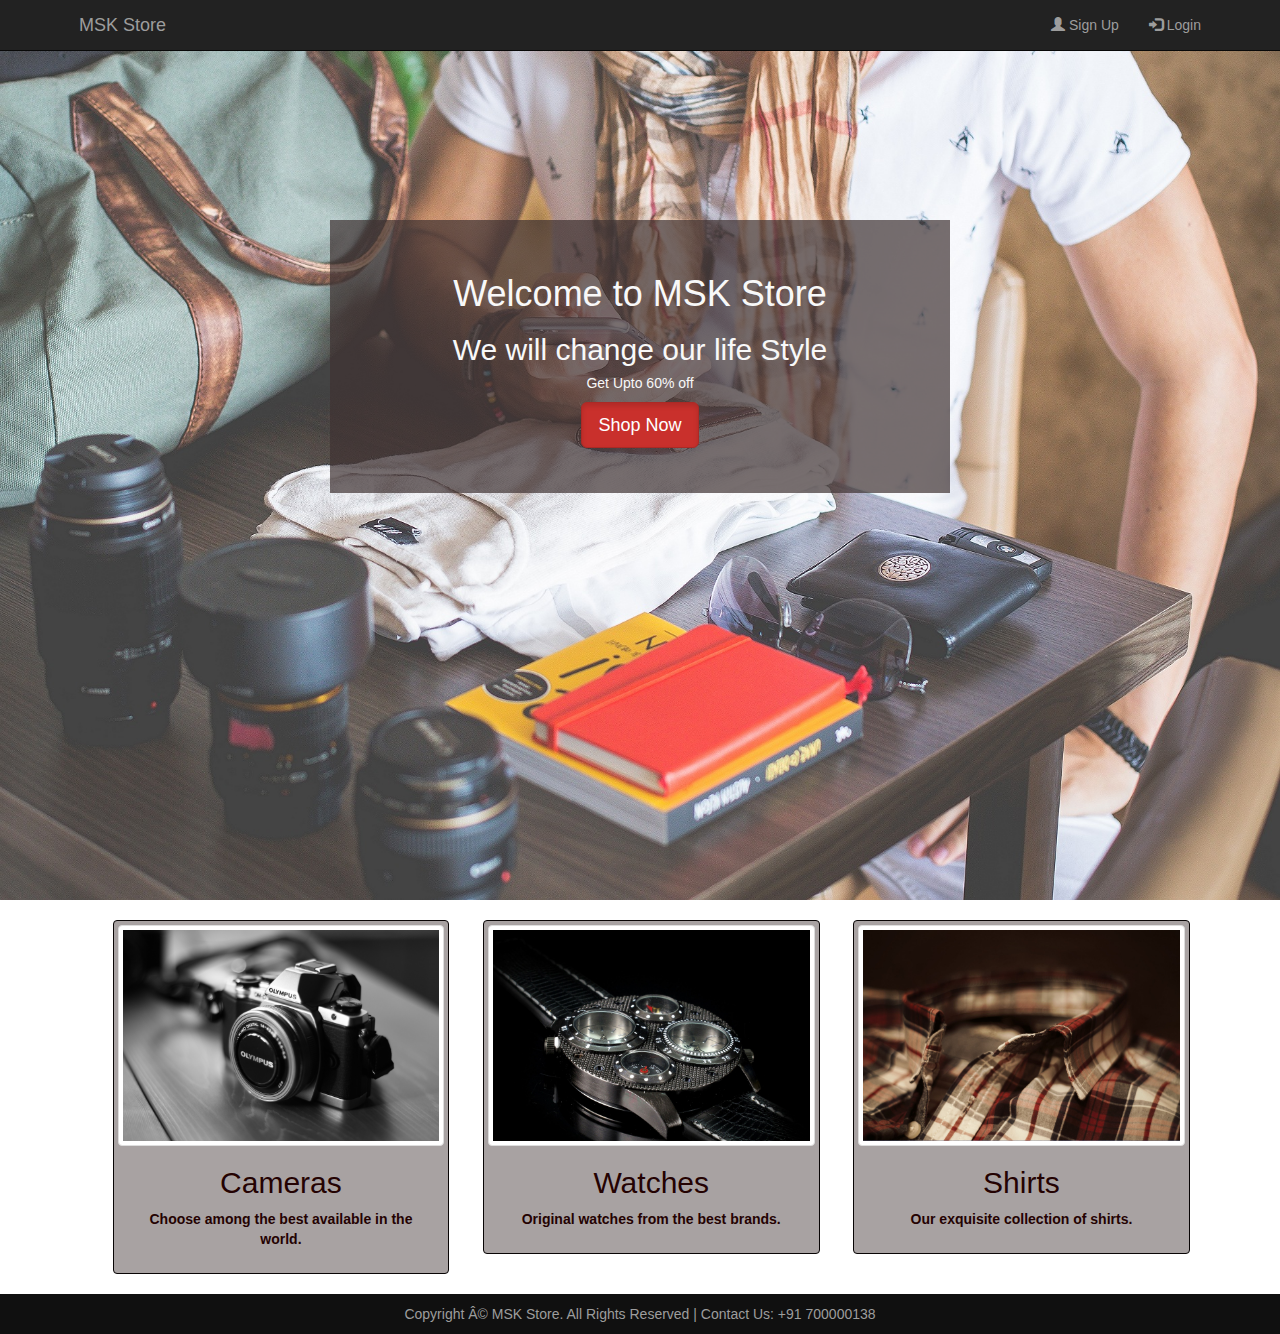
<file: index.html>
<!DOCTYPE html>
<html>
    <head>
        <link rel="stylesheet" href="https://maxcdn.bootstrapcdn.com/bootstrap/3.3.7/css/bootstrap.min.css" >

        <!--jQuery library--> 
        <script src="https://ajax.googleapis.com/ajax/libs/jquery/1.12.4/jquery.min.js"></script>

        <!--Latest compiled and minified JavaScript--> 
        <script src="https://maxcdn.bootstrapcdn.com/bootstrap/3.3.7/js/bootstrap.min.js"></script>
        <meta name="viewport" content="width=device-width, initial-scale=1">
        <!--External style sheet-->
        <link rel="stylesheet" href="style.css" type="text/css">
        <title>MSK Store</title>
    </head>
    <body>
        <nav class="navbar navbar-inverse navbar-fixed-top">
            <div class="container">
                <div class="navbar-header">
                    <button type="button" class="navbar-toggle" data-toggle="collapse" data-target="#myNavbar">
                        <span class="icon-bar"></span>
                        <span class="icon-bar"></span>
                        <span class="icon-bar"></span>
                    </button> 
                    <a class="navbar-brand" href="#">MSK Store</a>
                </div>
                <div class="collapse navbar-collapse" id="myNavbar">
                    <ul class="nav navbar-nav navbar-right">
                       <li><a href="signup.html"><span class="glyphicon glyphicon-user"></span> Sign Up</a></li>
                        <li><a href="login.html"><span class="glyphicon glyphicon-log-in"></span> Login</a></li>
                        
                    </ul>
                </div>
            </div>
        </nav>
        <content>
            <div class="content">
            <div id="banner_image">
                <div class="container">
                    <div id="banner_content">
                        <h1>Welcome to MSK Store </h1>
                        <h2>We will change our life Style</h2>
                        <p> <h5>Get Upto 60% off</h5></p>
                        <a class="btn btn-danger btn-lg active" href="products.html">Shop Now</a>
                    </div>
                </div>

            </div>
            </div>
            <div class="container">
                <div class="items">
                     <a href="#" >                         
                        <img src="4.jpg" alt="" class="thumbnail">                         
                        <div class="caption">                             
                            <h2>Cameras</h2>                             
                            <p>Choose among the best available in the world.</p>                        
                        </div>                     
                     </a>
                </div>
                <div class="items">
                     <a href="#" >                         
                        <img src="9.jpg" alt="" class="thumbnail">                         
                        <div class="caption">                             
                            <h2>Watches</h2>                             
                            <p>Original watches from the best brands.</p>                        
                         </div>                     
                     </a> 
                </div>
                <div class="items">
                     <a href="#" >                         
                        <img src="13.jpg" alt="" class="thumbnail">                         
                        <div class="caption">                             
                            <h2>Shirts</h2>                             
                            <p>Our exquisite collection of shirts.</p>                        
                         </div>                     
                     </a> 
                </div>

            </div>

        </content>
        <footer>
            <div class="container">
                <center>
                    Copyright Â© MSK Store. All Rights Reserved | Contact Us: +91 700000138
                </center>
            </div>
        </footer>
    </body>
</html>
</file>
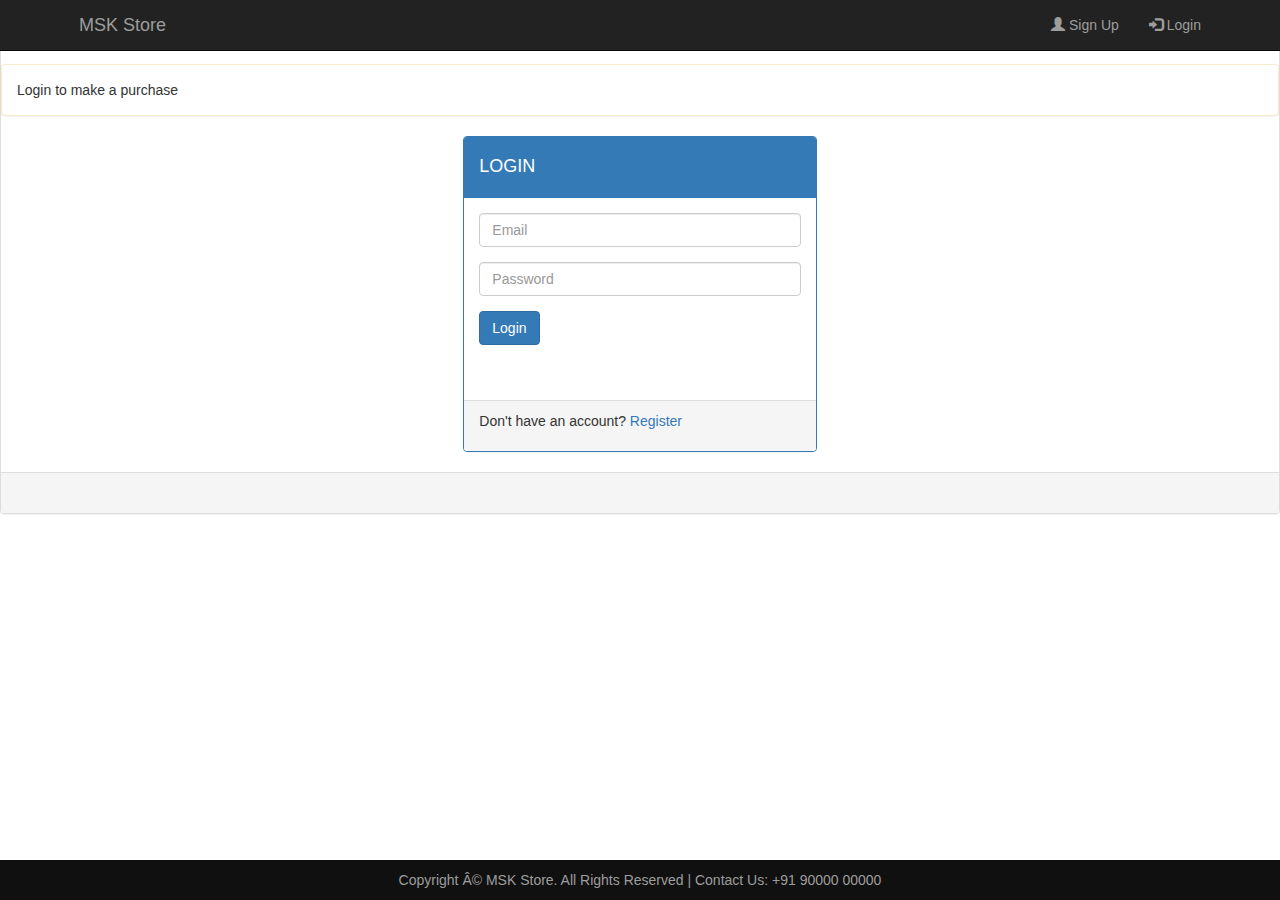
<file: login.html>
<!DOCTYPE html>
<html>
  <head>
    <link rel="stylesheet" href="https://maxcdn.bootstrapcdn.com/bootstrap/3.3.7/css/bootstrap.min.css" >
    <!--jQuery library--> 
    <script src="https://ajax.googleapis.com/ajax/libs/jquery/1.12.4/jquery.min.js"></script>
    <!--Latest compiled and minified JavaScript--> 
    <script src="https://maxcdn.bootstrapcdn.com/bootstrap/3.3.7/js/bootstrap.min.js"></script>
    <meta name="viewport" content="width=device-width, initial-scale=1">
            <link rel="stylesheet" href="lo.css" type="text/css">

    <title>Login page</title>
  </head>
<body>
    <nav class="navbar navbar-inverse navbar-fixed-top">
            <div class="container">
                <div class="navbar-header">
                    <button type="button" class="navbar-toggle" data-toggle="collapse" data-target="#myNavbar">
                        <span class="icon-bar"></span>
                        <span class="icon-bar"></span>
                        <span class="icon-bar"></span>                        
                    </button>
                    <a class="navbar-brand" href="index.html">MSK Store</a>
                </div>
                <div class="collapse navbar-collapse" id="myNavbar">
                    <ul class="nav navbar-nav navbar-right">
                        <li><a href="signup.html"><span class="glyphicon glyphicon-user"></span> Sign Up</a></li>
                        <li><a href="login.html"><span class="glyphicon glyphicon-log-in"></span> Login</a></li>
                    </ul>
        </div>
      </div>
    </nav>
    
    <div class="panel panel-default">
    	<p><h2>testtt</h2></p>
    	

  <div class="panel panel-warning panel-body ">Login to make a purchase</div>
      <div class="container">
            <div class="row">
                <div class="col-xs-4 col-xs-offset-4">
                    <div class="panel panel-primary" >
                        <div class="panel-heading">
                            <h4>LOGIN</h4>
                        </div>
                        <div class="panel-body">
                            <form>
                                <div class="form-group">
                                    <input type="email" class="form-control"  placeholder="Email" name="e-mail" required = "true">
                                </div>
                                <div class="form-group">
                                    <input type="password" class="form-control" placeholder="Password" name="password" required = "true">
                                </div>
                                <button type="submit" name="submit" class="btn btn-primary">Login</button><br><br>
                            </form><br/>
                        </div>
                        <div class="panel-footer"><p>Don't have an account? <a href="#">Register</a></p></div>
                    </div>
                </div>
            </div>
        </div>

  <div class="panel-footer"><h1></h1></div>
</div>



     


        <footer>
            <div class="container">
                <center>
                    Copyright Â© MSK Store. All Rights Reserved | Contact Us: +91 90000 00000
                </center>
            </div>
        </footer>
  </body>
</html>

<!--
	body{
    position: relative;
    max-height: 100px;
}

.container{
    width:90%;     
    margin:auto;     
    overflow:hidden; 
}

footer{
   
   /* position: fixed;*/
    bottom: 0;
    width: 100%; 
    padding: 10px 0;
    background-color: #101010; 
    color:#9d9d9d; 
    
}
-->
</file>
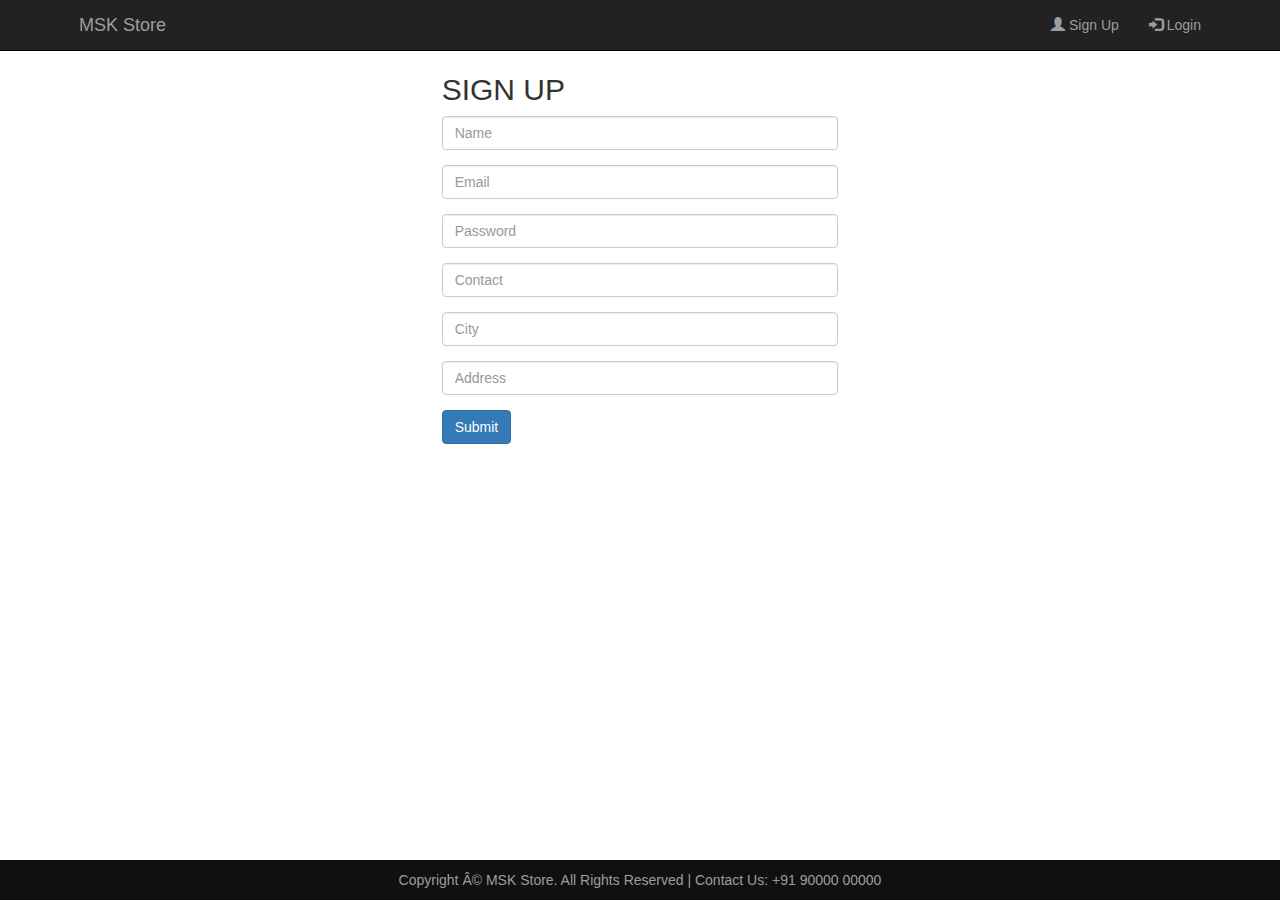
<file: signup.html>
<!DOCTYPE html>
<html>
  <head>
    <link rel="stylesheet" href="https://maxcdn.bootstrapcdn.com/bootstrap/3.3.7/css/bootstrap.min.css" >
    <!--jQuery library--> 
    <script src="https://ajax.googleapis.com/ajax/libs/jquery/1.12.4/jquery.min.js"></script>
    <!--Latest compiled and minified JavaScript--> 
    <script src="https://maxcdn.bootstrapcdn.com/bootstrap/3.3.7/js/bootstrap.min.js"></script>
    <meta name="viewport" content="width=device-width, initial-scale=1">
            <link rel="stylesheet" href="si.css" type="text/css">

    <title>Navbar in Bootstrap</title>
  </head>
<body>
    <nav class="navbar navbar-inverse navbar-fixed-top">
            <div class="container">
                <div class="navbar-header">
                    <button type="button" class="navbar-toggle" data-toggle="collapse" data-target="#myNavbar">
                        <span class="icon-bar"></span>
                        <span class="icon-bar"></span>
                        <span class="icon-bar"></span>                        
                    </button>
                    <a class="navbar-brand" href="index.html">MSK Store</a>
                </div>
                <div class="collapse navbar-collapse" id="myNavbar">
                    <ul class="nav navbar-nav navbar-right">
                        <li><a href="signup.html"><span class="glyphicon glyphicon-user"></span> Sign Up</a></li>
                        <li><a href="login.html"><span class="glyphicon glyphicon-log-in"></span> Login</a></li>
                    </ul>
        </div>
      </div>
    </nav>

     <div class="container-fluid">
            <div class="row">
                    <div class="col-lg-4 col-lg-offset-4 col-md-6 col-md-offset-3">
                        <h2>SIGN UP</h2>
                        <h2>SIGN UP</h2>
                        <form>
                            <div class="form-group">
                                <input class="form-control" placeholder="Name" name="name"  required = "true">
                            </div>
                            <div class="form-group">
                                <input type="email" class="form-control"  placeholder="Email"  name="e-mail" required = "true">
                            </div>
                            <div class="form-group">
                                <input type="password" class="form-control" placeholder="Password" name="password" required = "true">
                            </div>
                            <div class="form-group">
                                <input type="text" class="form-control"  placeholder="Contact" name="contact" required = "true">
                            </div>
                            <div class="form-group">
                                <input class="form-control"  placeholder="City" name="city" required = "true">
                            </div>
                            <div class="form-group">
                                <input class="form-control"  placeholder="Address" name="address" required = "true">
                            </div>
                            <button type="submit" name="submit" class="btn btn-primary">Submit</button>
                        </form>
                    </div>
                </div>
            </div>

            <footer>
            <div class="container">
                <center>
                    Copyright Â© MSK Store. All Rights Reserved | Contact Us: +91 90000 00000
                </center>
            </div>
        </footer>
  </body>
</html>


<!--
    .container{
    width:90%;     
    margin:auto;     
    overflow:hidden; 
}

footer{
   
    position: fixed;
    bottom: 0;
    width: 100%; 
    padding: 10px 0;
    background-color: #101010; 
    color:#9d9d9d; 
    
}
-->
</file>
<file: style.css>
body{
    position: relative;
    max-height: 100px;
}

.content{
    min-height: 600px;
}
#banner_image{
    
    padding-top: 220px; 
    padding-bottom: 30px; 
    margin-bottom: 20px;  
    text-align: center; 
    color: #f8f8f8; 
    background-image: url("intro-bg_1.jpg"); 
    background-size: 100% 100%; 
    /*width: 100%;
    height: 100%;*/
    width: 100%;
      height: 100vh;
    background-color: #101010;
}

#banner_content{
   /* position: relative; 
    padding-top: 12%; 
    text-align: center;
    padding-bottom: 15%; 
    margin-top: 12%;
    margin-bottom: 12%; 
    left: 50%;
    transform: translateX(-50%);
    background-color: rgba(0, 0, 0, 0.7); 
    max-width: 660px; */
   
    text-align: center;
    position: relative;     
    padding-top: 3%;     
    padding-bottom: 4%;     
    overflow:hidden; 
    margin:auto;  
    margin-bottom: 8%;     
    background-color: rgba(63, 50, 50, 0.7);     
    max-width: 620px;
    
}    



.container{
    width:90%;     
    margin:auto;     
    overflow:hidden; 
}
.items{

       width:30%;     
       display: block;     
       padding: 4px;     
       margin-bottom: 20px;     
       line-height: 1.42857143;     
       background-color: rgb(168, 162, 162);     
       border: 1px solid rgb(8, 4, 4);     
       border-radius: 4px;     
       float:left;     
       margin-left:3%;  
}
.thumbnail{
    display: block;     
    max-width: 100%;     
    height: auto;
}
.caption{
     color:rgb(36, 2, 2);     
     padding:0px 10px 10px;     
     font-weight: bold;     
     text-align: center; 
}








footer{
   
   /* position: fixed;*/
    bottom: 0;
    width: 100%; 
    padding: 10px 0;
    background-color: #101010; 
    color:#9d9d9d; 
    
}

.content_box{
    padding-top: 80px;
    padding-bottom: 50px;
}

.p_heading{
    font-weight: bolder;
    font-size: 20px;
}

.thumbnail_image{
    min-width: 240px;
    max-height: 140px;
}
</file>
<file: lo.css>
body{
    position: relative;
    max-height: 100px;
}

.container{
    width:90%;     
    margin:auto;     
    overflow:hidden; 
}

footer{
   
    position: fixed;
    bottom: 0;
    width: 100%; 
    padding: 10px 0;
    background-color: #101010; 
    color:#9d9d9d; 
    
}
</file>
<file: si.css>
.container{
    width:90%;     
    margin:auto;     
    overflow:hidden; 
}

footer{
   
    position: fixed;
    bottom: 0;
    width: 100%; 
    padding: 10px 0;
    background-color: #101010; 
    color:#9d9d9d; 
    
}
</file>
